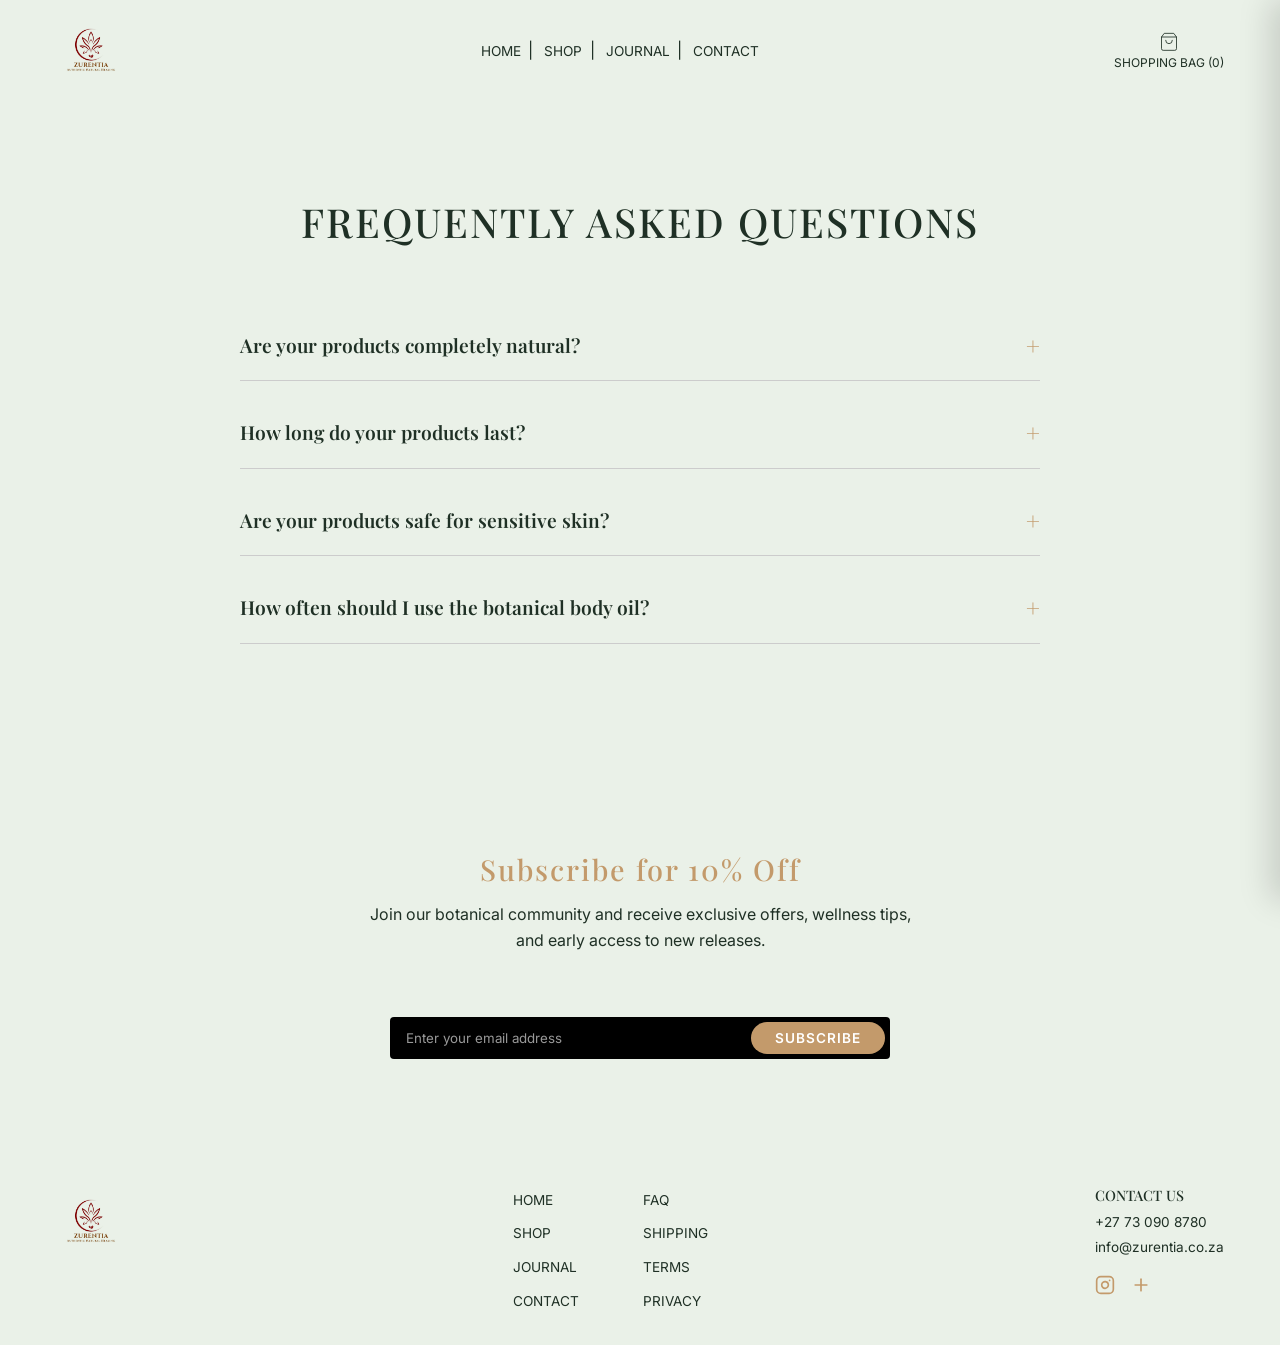
<file: faq.html>
<!DOCTYPE html>
<html lang="en">
<head>
    <meta charset="UTF-8">
    <meta name="viewport" content="width=device-width, initial-scale=1.0">
    <meta name="robots" content="index, follow, max-snippet:-1, max-image-preview:large, max-video-preview:-1">
    <!-- Basic SEO -->
    <meta name="description" content="Frequently Asked Questions about Zurentia's natural healing products.">
    <link rel="canonical" href="https://www.zurentia.co.za/faq.html">
    <title>FAQ | Zurentia | Authentic Natural Healing</title>
    
    <!-- Open Graph -->
    <meta property="og:type" content="website">
    <meta property="og:url" content="https://www.zurentia.co.za/faq.html">
    <meta property="og:title" content="FAQ | Zurentia | Authentic Natural Healing">
    <meta property="og:description" content="Frequently Asked Questions about Zurentia's natural healing products.">
    <meta property="og:image" content="https://www.zurentia.co.za/assets/hero_bg_new.webp">
    
    <!-- Twitter Cards -->
    <meta name="twitter:card" content="summary_large_image">
    <meta name="twitter:title" content="FAQ | Zurentia | Authentic Natural Healing">
    <meta name="twitter:description" content="Frequently Asked Questions about Zurentia's natural healing products.">
    
    <!-- Geographic Meta Tags (Local SEO) -->
    <meta name="geo.region" content="ZA">
    <meta name="geo.placename" content="South Africa">

    <!-- JSON-LD Structured Data (AEO/GEO) -->
    <script type="application/ld+json">
    {
      "@context": "https://schema.org",
      "@type": "FAQPage",
      "mainEntity": [
        {
          "@type": "Question",
          "name": "Are your products completely natural?",
          "acceptedAnswer": {
            "@type": "Answer",
            "text": "Yes. We pride ourselves on using 100% natural, sustainably sourced botanical ingredients. We never use synthetic fragrances, parabens, or artificial colors in our formulations."
          }
        },
        {
          "@type": "Question",
          "name": "How long do your products last?",
          "acceptedAnswer": {
            "@type": "Answer",
            "text": "Because we don't use chemical preservatives, our products have a natural shelf life of approximately 6 to 12 months. We recommend keeping them out of direct sunlight and in a cool, dry place to maintain their potency."
          }
        },
        {
          "@type": "Question",
          "name": "Are your products safe for sensitive skin?",
          "acceptedAnswer": {
            "@type": "Answer",
            "text": "Our ingredients are chosen for their gentle, healing properties, making them generally safe for all skin types. However, because botanicals are potent, we recommend doing a small patch test before full use if you have highly sensitive skin or known plant allergies."
          }
        },
        {
          "@type": "Question",
          "name": "How often should I use the botanical body oil?",
          "acceptedAnswer": {
            "@type": "Answer",
            "text": "For best results, we recommend applying our body oils daily, ideally right after a warm bath or shower when your skin is slightly damp, allowing it to deeply absorb the nourishing oils."
          }
        }
      ]
    }
    </script>
    <link href="https://fonts.googleapis.com/css2?family=Playfair+Display:ital,wght@0,400..900;1,400..900&family=Inter:wght@300;400;500;600&display=swap" rel="stylesheet">
    <link rel="icon" type="image/png" href="assets/logo.webp">
    <link rel="stylesheet" href="styles.css">
</head>
<body>
    <header class="site-header">
        <div class="container header-inner">
            <div class="logo">
                <a href="index.html"><img src="assets/logo.webp" alt="Zurentia Logo" id="logo-img"></a>
            </div>
            <nav class="main-nav" id="main-nav">
                <ul>
                    <li><a href="index.html">HOME</a> <span class="separator">|</span></li>
                    <li><a href="shop.html">SHOP</a> <span class="separator">|</span></li>
                    <li><a href="index.html#journal">JOURNAL</a> <span class="separator">|</span></li>
                    <li><a href="index.html#contact">CONTACT</a></li>
                </ul>
            </nav>
            <div class="header-actions">
                <button class="action-item" id="cart-trigger" aria-label="Shopping Bag">
                    <svg aria-hidden="true" xmlns="http://www.w3.org/2000/svg" width="20" height="20" viewBox="0 0 24 24" fill="none" stroke="currentColor" stroke-width="1.5" stroke-linecap="round" stroke-linejoin="round"><path d="M6 2L3 6v14a2 2 0 0 0 2 2h14a2 2 0 0 0 2-2V6l-3-4z"></path><line x1="3" y1="6" x2="21" y2="6"></line><path d="M16 10a4 4 0 0 1-8 0"></path></svg>
                    <span class="desktop-only">Shopping Bag (<span id="cart-count">0</span>)</span>
                    <span class="mobile-only" id="cart-count-mobile" aria-hidden="true" style="display: none;">0</span>
                </button>
                <button class="action-item mobile-menu-btn" id="mobile-menu-btn" aria-label="Menu" aria-expanded="false" aria-controls="main-nav">
                    <svg aria-hidden="true" xmlns="http://www.w3.org/2000/svg" width="20" height="20" viewBox="0 0 24 24" fill="none" stroke="currentColor" stroke-width="1.5" stroke-linecap="round" stroke-linejoin="round"><line x1="3" y1="12" x2="21" y2="12"></line><line x1="3" y1="6" x2="21" y2="6"></line><line x1="3" y1="18" x2="21" y2="18"></line></svg>
                    <span>Menu</span>
                </button>
            </div>
        </div>
    </header>

    <main class="container text-page animate-on-scroll visible">
        <h1>FREQUENTLY ASKED QUESTIONS</h1>
        
        <details class="faq-item">
            <summary>Are your products completely natural?</summary>
            <p>Yes. We pride ourselves on using 100% natural, sustainably sourced botanical ingredients. We never use synthetic fragrances, parabens, or artificial colors in our formulations.</p>
        </details>
        <details class="faq-item">
            <summary>How long do your products last?</summary>
            <p>Because we don't use chemical preservatives, our products have a natural shelf life of approximately 6 to 12 months. We recommend keeping them out of direct sunlight and in a cool, dry place to maintain their potency.</p>
        </details>
        <details class="faq-item">
            <summary>Are your products safe for sensitive skin?</summary>
            <p>Our ingredients are chosen for their gentle, healing properties, making them generally safe for all skin types. However, because botanicals are potent, we recommend doing a small patch test before full use if you have highly sensitive skin or known plant allergies.</p>
        </details>
        <details class="faq-item">
            <summary>How often should I use the botanical body oil?</summary>
            <p>For best results, we recommend applying our body oils daily, ideally right after a warm bath or shower when your skin is slightly damp, allowing it to deeply absorb the nourishing oils.</p>
        </details>
    </main>

    
    <!-- Newsletter Section -->
    <section class="newsletter-section">
        <div class="container text-center">
            <h2>Subscribe for 10% Off</h2>
            <p>Join our botanical community and receive exclusive offers, wellness tips, and early access to new releases.</p>
            <form class="newsletter-form" onsubmit="event.preventDefault(); alert('Thank you for subscribing to Zurentia!');">
                <input type="email" placeholder="Enter your email address" required>
                <button type="submit" class="btn btn-primary">SUBSCRIBE</button>
            </form>
        </div>
    </section>

    <footer class="site-footer">
        <div class="container footer-inner">
            <div class="footer-logo logo">
                <img src="assets/logo.webp" alt="Zurentia Logo" class="bw-logo">
            </div>
            <div class="footer-links">
                <ul>
                    <li><a href="index.html">HOME</a></li>
                    <li><a href="shop.html">SHOP</a></li>
                    <li><a href="index.html#journal">JOURNAL</a></li>
                    <li><a href="index.html#contact">CONTACT</a></li>
                </ul>
                <ul>
                    <li><a href="faq.html" class="active">FAQ</a></li>
                    <li><a href="shipping.html">SHIPPING</a></li>
                    <li><a href="terms.html">TERMS</a></li>
                    <li><a href="privacy.html">PRIVACY</a></li>
                </ul>
            </div>
            <div class="footer-contact">
                <h4>CONTACT US</h4>
                <p>+27 73 090 8780</p>
                <p><a href="mailto:info@zurentia.co.za">info@zurentia.co.za</a></p>
                <div class="social-links">
                    <a href="#" aria-label="Instagram"><svg aria-hidden="true" xmlns="http://www.w3.org/2000/svg" width="20" height="20" viewBox="0 0 24 24" fill="none" stroke="currentColor" stroke-width="2" stroke-linecap="round" stroke-linejoin="round"><rect x="2" y="2" width="20" height="20" rx="5" ry="5"></rect><path d="M16 11.37A4 4 0 1 1 12.63 8 4 4 0 0 1 16 11.37z"></path><line x1="17.5" y1="6.5" x2="17.51" y2="6.5"></line></svg></a>
                    <a href="#" aria-label="Facebook"><svg aria-hidden="true" xmlns="http://www.w3.org/2000/svg" width="20" height="20" viewBox="0 0 24 24" fill="none" stroke="currentColor" stroke-width="2" stroke-linecap="round" stroke-linejoin="round"><line x1="12" y1="5" x2="12" y2="19"></line><line x1="5" y1="12" x2="19" y2="12"></line></svg></a>
                </div>
            </div>
        </div>
    </footer>

    <!-- Cart Drawer -->
    <div id="cart-overlay" class="cart-overlay" aria-hidden="true"></div>
    <aside id="cart-drawer" class="cart-drawer" aria-hidden="true">
        <div class="cart-header"><h2 id="drawer-title">Your Bag</h2><button class="cart-close" id="cart-close">&times;</button></div>
        <div id="cart-view" class="drawer-view active"><div class="cart-items" id="cart-items-container"></div><div class="cart-footer"><div class="cart-total"><span>Total</span><span id="cart-total-price">R 0</span></div><button class="btn btn-primary checkout-btn" id="go-to-checkout-btn">PROCEED TO CHECKOUT</button></div></div>
        <div id="checkout-view" class="drawer-view">
            <div class="checkout-form-container">
                <form id="whatsapp-checkout-form">
                    <div class="form-group"><label>Full Name</label><input type="text" id="customer-name" required></div>
                    <div class="form-group"><label>Phone Number</label><input type="text" id="customer-phone" required></div>
                    <div class="form-group"><label>Delivery Method</label><div class="radio-group"><label><input type="radio" name="delivery-method" value="Collection" checked> Collection</label><label><input type="radio" name="delivery-method" value="Delivery"> Delivery</label></div></div>
                    <div class="form-group" id="address-group" style="display: none;"><label>Delivery Address</label><textarea id="customer-address" rows="3"></textarea></div>
                </form>
            </div>
            <div class="cart-footer"><button class="btn btn-outline back-to-cart-btn" id="back-to-cart-btn">BACK</button><button type="submit" form="whatsapp-checkout-form" class="btn btn-whatsapp checkout-btn">SEND VIA WHATSAPP</button></div>
        </div>
    </aside>

    <script src="main.js"></script>

</body>
</html>
</file>
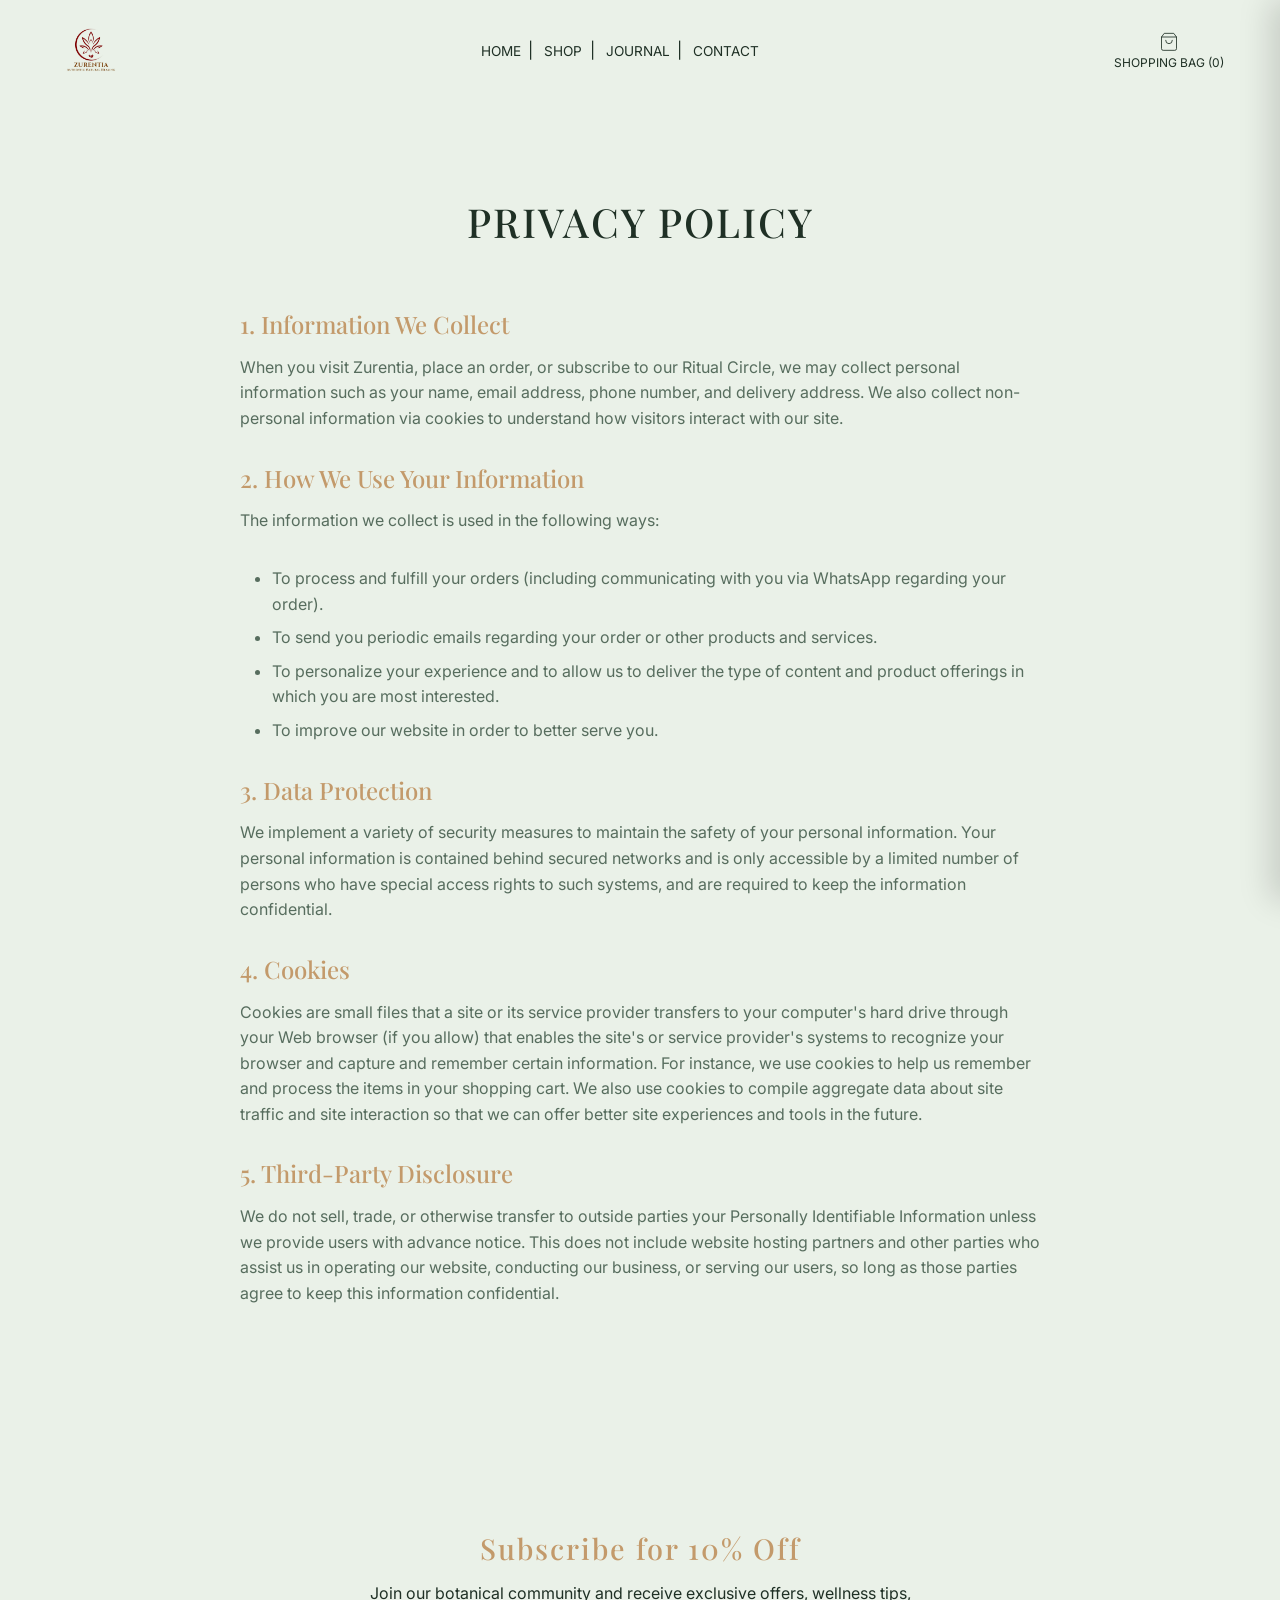
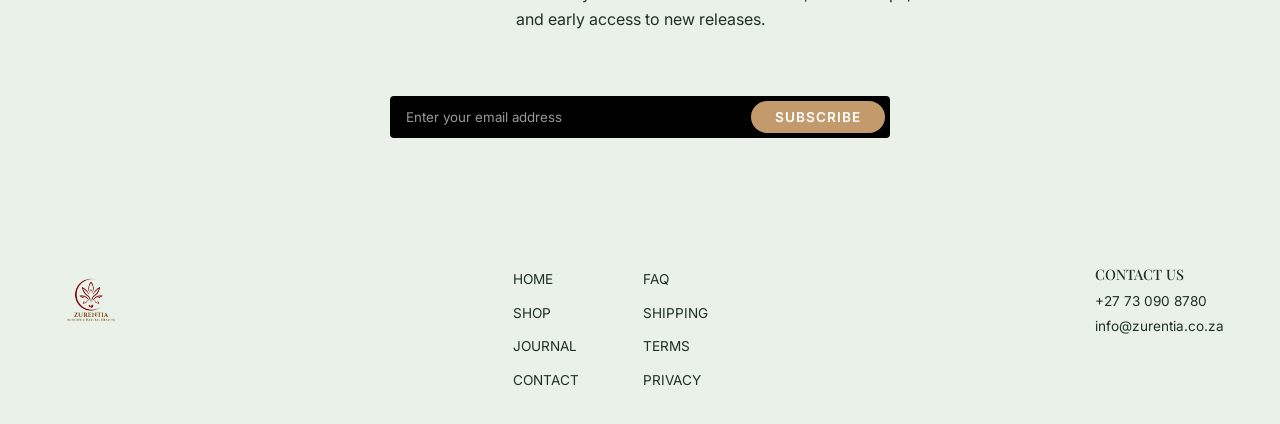
<file: privacy.html>
<!DOCTYPE html>
<html lang="en">
<head>
    <meta charset="UTF-8">
    <meta name="viewport" content="width=device-width, initial-scale=1.0">
    <meta name="robots" content="index, follow, max-snippet:-1, max-image-preview:large, max-video-preview:-1">
    <!-- Basic SEO -->
    <meta name="description" content="Privacy Policy for Zurentia's natural healing products website.">
    <link rel="canonical" href="https://www.zurentia.co.za/privacy.html">
    <title>Privacy Policy | Zurentia</title>
    
    <!-- Open Graph -->
    <meta property="og:type" content="website">
    <meta property="og:url" content="https://www.zurentia.co.za/privacy.html">
    <meta property="og:title" content="Privacy Policy | Zurentia">
    <meta property="og:description" content="Privacy Policy for Zurentia's natural healing products website.">
    <meta property="og:image" content="https://www.zurentia.co.za/assets/hero_bg_new.webp">
    
    <!-- Twitter Cards -->
    <meta name="twitter:card" content="summary_large_image">
    <meta name="twitter:title" content="Privacy Policy | Zurentia">
    <meta name="twitter:description" content="Privacy Policy for Zurentia's natural healing products website.">
    
    <!-- Geographic Meta Tags (Local SEO) -->
    <meta name="geo.region" content="ZA">
    <meta name="geo.placename" content="South Africa">
    <link href="https://fonts.googleapis.com/css2?family=Playfair+Display:ital,wght@0,400..900;1,400..900&family=Inter:wght@300;400;500;600&display=swap" rel="stylesheet">
    <link rel="icon" type="image/png" href="assets/logo.webp">
    <link rel="stylesheet" href="styles.css">
</head>
<body>
    <header class="site-header">
        <div class="container header-inner">
            <div class="logo">
                <a href="index.html"><img src="assets/logo.webp" alt="Zurentia Logo" id="logo-img"></a>
            </div>
            <nav class="main-nav" id="main-nav">
                <ul>
                    <li><a href="index.html">HOME</a> <span class="separator">|</span></li>
                    <li><a href="shop.html">SHOP</a> <span class="separator">|</span></li>
                    <li><a href="index.html#journal">JOURNAL</a> <span class="separator">|</span></li>
                    <li><a href="index.html#contact">CONTACT</a></li>
                </ul>
            </nav>
            <div class="header-actions">
                <button class="action-item" id="cart-trigger" aria-label="Shopping Bag">
                    <svg aria-hidden="true" xmlns="http://www.w3.org/2000/svg" width="20" height="20" viewBox="0 0 24 24" fill="none" stroke="currentColor" stroke-width="1.5" stroke-linecap="round" stroke-linejoin="round"><path d="M6 2L3 6v14a2 2 0 0 0 2 2h14a2 2 0 0 0 2-2V6l-3-4z"></path><line x1="3" y1="6" x2="21" y2="6"></line><path d="M16 10a4 4 0 0 1-8 0"></path></svg>
                    <span class="desktop-only">Shopping Bag (<span id="cart-count">0</span>)</span>
                    <span class="mobile-only" id="cart-count-mobile" aria-hidden="true" style="display: none;">0</span>
                </button>
                <button class="action-item mobile-menu-btn" id="mobile-menu-btn" aria-label="Menu" aria-expanded="false" aria-controls="main-nav">
                    <svg aria-hidden="true" xmlns="http://www.w3.org/2000/svg" width="20" height="20" viewBox="0 0 24 24" fill="none" stroke="currentColor" stroke-width="1.5" stroke-linecap="round" stroke-linejoin="round"><line x1="3" y1="12" x2="21" y2="12"></line><line x1="3" y1="6" x2="21" y2="6"></line><line x1="3" y1="18" x2="21" y2="18"></line></svg>
                    <span>Menu</span>
                </button>
            </div>
        </div>
    </header>

    <main class="container text-page animate-on-scroll visible">
        <h1>PRIVACY POLICY</h1>
        
        <h2>1. Information We Collect</h2>
        <p>When you visit Zurentia, place an order, or subscribe to our Ritual Circle, we may collect personal information such as your name, email address, phone number, and delivery address. We also collect non-personal information via cookies to understand how visitors interact with our site.</p>
        
        <h2>2. How We Use Your Information</h2>
        <p>The information we collect is used in the following ways:</p>
        <ul>
            <li>To process and fulfill your orders (including communicating with you via WhatsApp regarding your order).</li>
            <li>To send you periodic emails regarding your order or other products and services.</li>
            <li>To personalize your experience and to allow us to deliver the type of content and product offerings in which you are most interested.</li>
            <li>To improve our website in order to better serve you.</li>
        </ul>

        <h2>3. Data Protection</h2>
        <p>We implement a variety of security measures to maintain the safety of your personal information. Your personal information is contained behind secured networks and is only accessible by a limited number of persons who have special access rights to such systems, and are required to keep the information confidential.</p>

        <h2>4. Cookies</h2>
        <p>Cookies are small files that a site or its service provider transfers to your computer's hard drive through your Web browser (if you allow) that enables the site's or service provider's systems to recognize your browser and capture and remember certain information. For instance, we use cookies to help us remember and process the items in your shopping cart. We also use cookies to compile aggregate data about site traffic and site interaction so that we can offer better site experiences and tools in the future.</p>

        <h2>5. Third-Party Disclosure</h2>
        <p>We do not sell, trade, or otherwise transfer to outside parties your Personally Identifiable Information unless we provide users with advance notice. This does not include website hosting partners and other parties who assist us in operating our website, conducting our business, or serving our users, so long as those parties agree to keep this information confidential.</p>
    </main>

    
    <!-- Newsletter Section -->
    <section class="newsletter-section">
        <div class="container text-center">
            <h2>Subscribe for 10% Off</h2>
            <p>Join our botanical community and receive exclusive offers, wellness tips, and early access to new releases.</p>
            <form class="newsletter-form" onsubmit="event.preventDefault(); alert('Thank you for subscribing to Zurentia!');">
                <input type="email" placeholder="Enter your email address" required>
                <button type="submit" class="btn btn-primary">SUBSCRIBE</button>
            </form>
        </div>
    </section>

    <footer class="site-footer">
        <div class="container footer-inner">
            <div class="footer-logo logo">
                <img src="assets/logo.webp" alt="Zurentia Logo" class="bw-logo">
            </div>
            <div class="footer-links">
                <ul>
                    <li><a href="index.html">HOME</a></li>
                    <li><a href="shop.html">SHOP</a></li>
                    <li><a href="index.html#journal">JOURNAL</a></li>
                    <li><a href="index.html#contact">CONTACT</a></li>
                </ul>
                <ul>
                    <li><a href="faq.html">FAQ</a></li>
                    <li><a href="shipping.html">SHIPPING</a></li>
                    <li><a href="terms.html">TERMS</a></li>
                    <li><a href="privacy.html" class="active">PRIVACY</a></li>
                </ul>
            </div>
            <div class="footer-contact">
                <h4>CONTACT US</h4>
                <p>+27 73 090 8780</p>
                <p><a href="mailto:info@zurentia.co.za">info@zurentia.co.za</a></p>
            </div>
        </div>
    </footer>

    <!-- Cart Drawer -->
    <div id="cart-overlay" class="cart-overlay" aria-hidden="true"></div>
    <aside id="cart-drawer" class="cart-drawer" aria-hidden="true">
        <div class="cart-header"><h2 id="drawer-title">Your Bag</h2><button class="cart-close" id="cart-close">&times;</button></div>
        <div id="cart-view" class="drawer-view active"><div class="cart-items" id="cart-items-container"></div><div class="cart-footer"><div class="cart-total"><span>Total</span><span id="cart-total-price">R 0</span></div><button class="btn btn-primary checkout-btn" id="go-to-checkout-btn">PROCEED TO CHECKOUT</button></div></div>
        <div id="checkout-view" class="drawer-view">
            <div class="checkout-form-container">
                <form id="whatsapp-checkout-form">
                    <div class="form-group"><label>Full Name</label><input type="text" id="customer-name" required></div>
                    <div class="form-group"><label>Phone Number</label><input type="text" id="customer-phone" required></div>
                    <div class="form-group"><label>Delivery Method</label><div class="radio-group"><label><input type="radio" name="delivery-method" value="Collection" checked> Collection</label><label><input type="radio" name="delivery-method" value="Delivery"> Delivery</label></div></div>
                    <div class="form-group" id="address-group" style="display: none;"><label>Delivery Address</label><textarea id="customer-address" rows="3"></textarea></div>
                </form>
            </div>
            <div class="cart-footer"><button class="btn btn-outline back-to-cart-btn" id="back-to-cart-btn">BACK</button><button type="submit" form="whatsapp-checkout-form" class="btn btn-whatsapp checkout-btn">SEND VIA WHATSAPP</button></div>
        </div>
    </aside>

    <script src="main.js"></script>

</body>
</html>
</file>
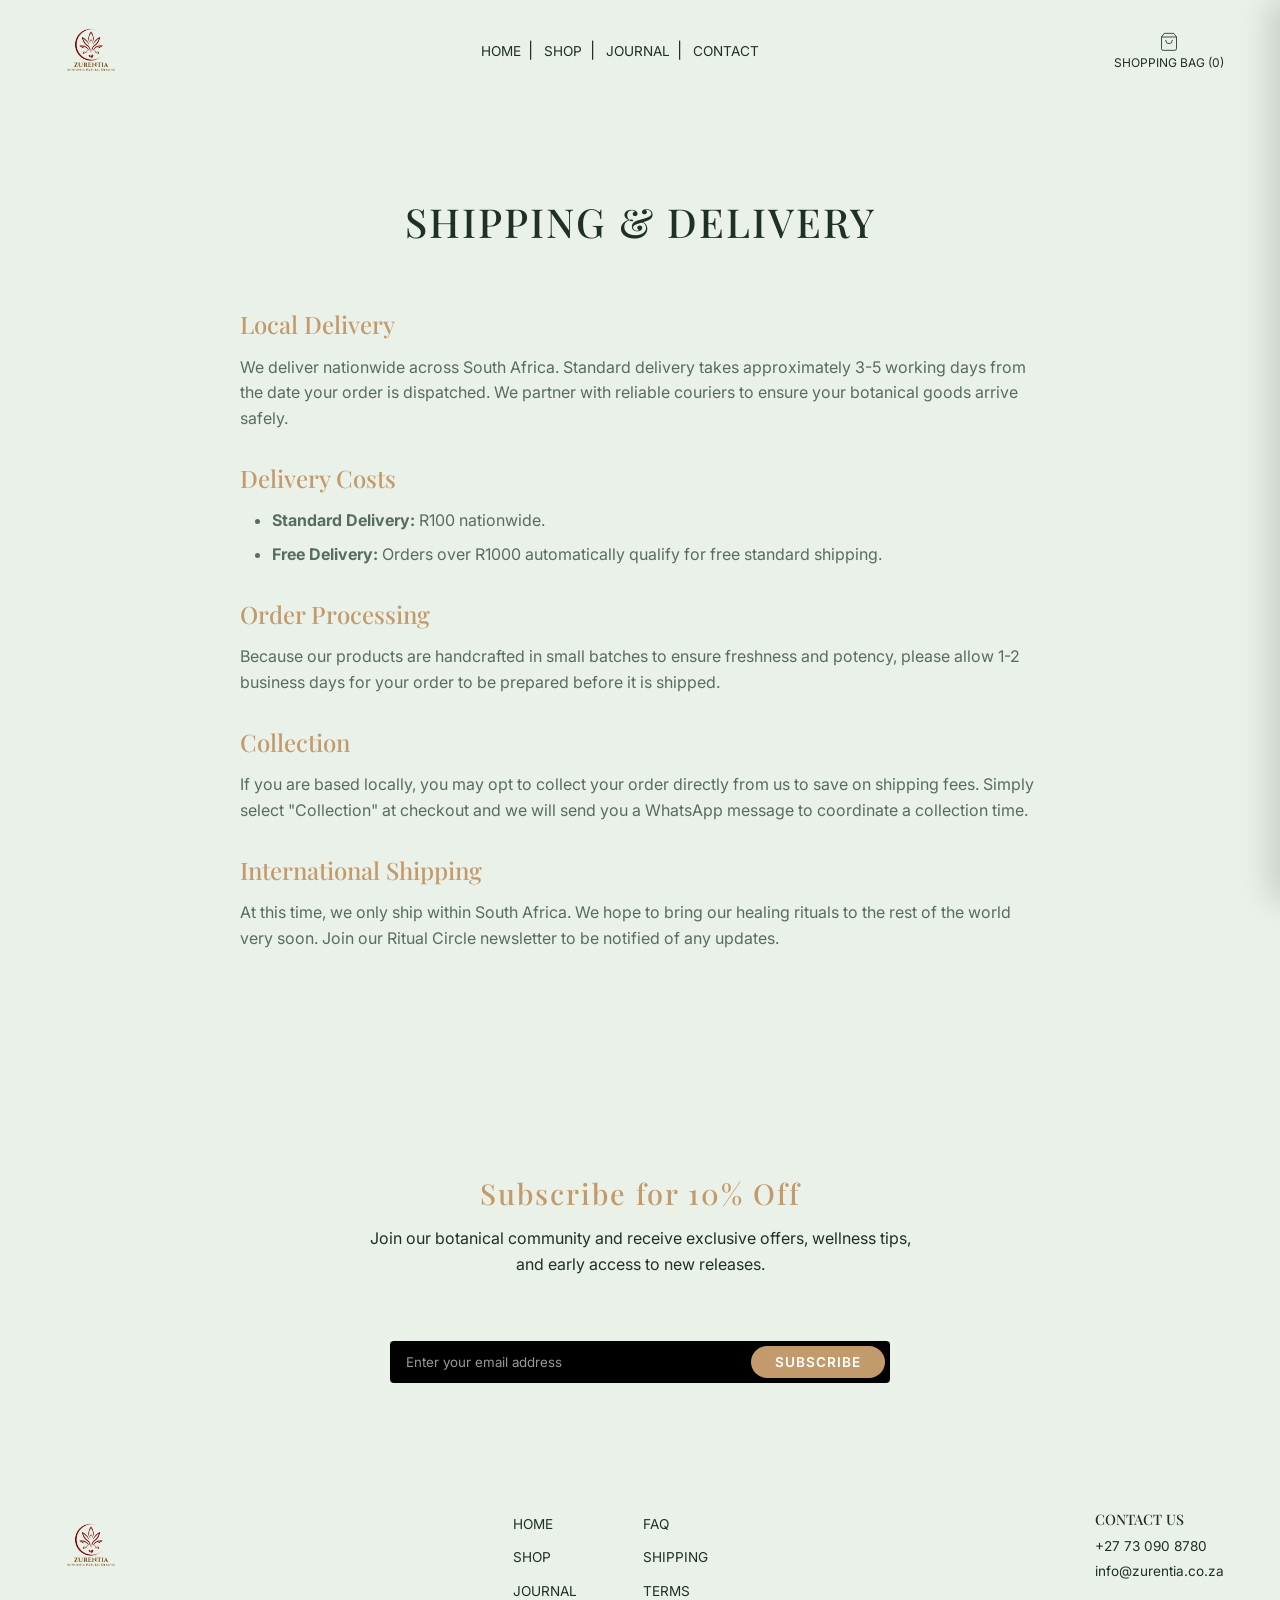
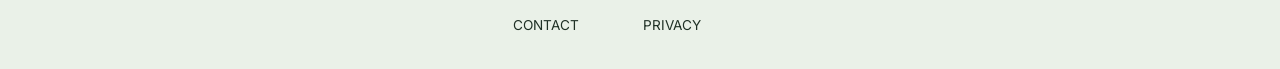
<file: shipping.html>
<!DOCTYPE html>
<html lang="en">
<head>
    <meta charset="UTF-8">
    <meta name="viewport" content="width=device-width, initial-scale=1.0">
    <meta name="robots" content="index, follow, max-snippet:-1, max-image-preview:large, max-video-preview:-1">
    <!-- Basic SEO -->
    <meta name="description" content="Shipping and Delivery information for Zurentia's natural healing products.">
    <link rel="canonical" href="https://www.zurentia.co.za/shipping.html">
    <title>Shipping & Delivery | Zurentia</title>
    
    <!-- Open Graph -->
    <meta property="og:type" content="website">
    <meta property="og:url" content="https://www.zurentia.co.za/shipping.html">
    <meta property="og:title" content="Shipping & Delivery | Zurentia">
    <meta property="og:description" content="Shipping and Delivery information for Zurentia's natural healing products.">
    <meta property="og:image" content="https://www.zurentia.co.za/assets/hero_bg_new.webp">
    
    <!-- Twitter Cards -->
    <meta name="twitter:card" content="summary_large_image">
    <meta name="twitter:title" content="Shipping & Delivery | Zurentia">
    <meta name="twitter:description" content="Shipping and Delivery information for Zurentia's natural healing products.">
    
    <!-- Geographic Meta Tags (Local SEO) -->
    <meta name="geo.region" content="ZA">
    <meta name="geo.placename" content="South Africa">
    <link href="https://fonts.googleapis.com/css2?family=Playfair+Display:ital,wght@0,400..900;1,400..900&family=Inter:wght@300;400;500;600&display=swap" rel="stylesheet">
    <link rel="icon" type="image/png" href="assets/logo.webp">
    <link rel="stylesheet" href="styles.css">
</head>
<body>
    <header class="site-header">
        <div class="container header-inner">
            <div class="logo">
                <a href="index.html"><img src="assets/logo.webp" alt="Zurentia Logo" id="logo-img"></a>
            </div>
            <nav class="main-nav" id="main-nav">
                <ul>
                    <li><a href="index.html">HOME</a> <span class="separator">|</span></li>
                    <li><a href="shop.html">SHOP</a> <span class="separator">|</span></li>
                    <li><a href="index.html#journal">JOURNAL</a> <span class="separator">|</span></li>
                    <li><a href="index.html#contact">CONTACT</a></li>
                </ul>
            </nav>
            <div class="header-actions">
                <button class="action-item" id="cart-trigger" aria-label="Shopping Bag">
                    <svg aria-hidden="true" xmlns="http://www.w3.org/2000/svg" width="20" height="20" viewBox="0 0 24 24" fill="none" stroke="currentColor" stroke-width="1.5" stroke-linecap="round" stroke-linejoin="round"><path d="M6 2L3 6v14a2 2 0 0 0 2 2h14a2 2 0 0 0 2-2V6l-3-4z"></path><line x1="3" y1="6" x2="21" y2="6"></line><path d="M16 10a4 4 0 0 1-8 0"></path></svg>
                    <span class="desktop-only">Shopping Bag (<span id="cart-count">0</span>)</span>
                    <span class="mobile-only" id="cart-count-mobile" aria-hidden="true" style="display: none;">0</span>
                </button>
                <button class="action-item mobile-menu-btn" id="mobile-menu-btn" aria-label="Menu" aria-expanded="false" aria-controls="main-nav">
                    <svg aria-hidden="true" xmlns="http://www.w3.org/2000/svg" width="20" height="20" viewBox="0 0 24 24" fill="none" stroke="currentColor" stroke-width="1.5" stroke-linecap="round" stroke-linejoin="round"><line x1="3" y1="12" x2="21" y2="12"></line><line x1="3" y1="6" x2="21" y2="6"></line><line x1="3" y1="18" x2="21" y2="18"></line></svg>
                    <span>Menu</span>
                </button>
            </div>
        </div>
    </header>

    <main class="container text-page animate-on-scroll visible">
        <h1>SHIPPING & DELIVERY</h1>
        
        <h2>Local Delivery</h2>
        <p>We deliver nationwide across South Africa. Standard delivery takes approximately 3-5 working days from the date your order is dispatched. We partner with reliable couriers to ensure your botanical goods arrive safely.</p>
        
        <h2>Delivery Costs</h2>
        <ul>
            <li><strong>Standard Delivery:</strong> R100 nationwide.</li>
            <li><strong>Free Delivery:</strong> Orders over R1000 automatically qualify for free standard shipping.</li>
        </ul>

        <h2>Order Processing</h2>
        <p>Because our products are handcrafted in small batches to ensure freshness and potency, please allow 1-2 business days for your order to be prepared before it is shipped.</p>

        <h2>Collection</h2>
        <p>If you are based locally, you may opt to collect your order directly from us to save on shipping fees. Simply select "Collection" at checkout and we will send you a WhatsApp message to coordinate a collection time.</p>

        <h2>International Shipping</h2>
        <p>At this time, we only ship within South Africa. We hope to bring our healing rituals to the rest of the world very soon. Join our Ritual Circle newsletter to be notified of any updates.</p>
    </main>

    
    <!-- Newsletter Section -->
    <section class="newsletter-section">
        <div class="container text-center">
            <h2>Subscribe for 10% Off</h2>
            <p>Join our botanical community and receive exclusive offers, wellness tips, and early access to new releases.</p>
            <form class="newsletter-form" onsubmit="event.preventDefault(); alert('Thank you for subscribing to Zurentia!');">
                <input type="email" placeholder="Enter your email address" required>
                <button type="submit" class="btn btn-primary">SUBSCRIBE</button>
            </form>
        </div>
    </section>

    <footer class="site-footer">
        <div class="container footer-inner">
            <div class="footer-logo logo">
                <img src="assets/logo.webp" alt="Zurentia Logo" class="bw-logo">
            </div>
            <div class="footer-links">
                <ul>
                    <li><a href="index.html">HOME</a></li>
                    <li><a href="shop.html">SHOP</a></li>
                    <li><a href="index.html#journal">JOURNAL</a></li>
                    <li><a href="index.html#contact">CONTACT</a></li>
                </ul>
                <ul>
                    <li><a href="faq.html">FAQ</a></li>
                    <li><a href="shipping.html" class="active">SHIPPING</a></li>
                    <li><a href="terms.html">TERMS</a></li>
                    <li><a href="privacy.html">PRIVACY</a></li>
                </ul>
            </div>
            <div class="footer-contact">
                <h4>CONTACT US</h4>
                <p>+27 73 090 8780</p>
                <p><a href="mailto:info@zurentia.co.za">info@zurentia.co.za</a></p>
            </div>
        </div>
    </footer>

    <!-- Cart Drawer -->
    <div id="cart-overlay" class="cart-overlay" aria-hidden="true"></div>
    <aside id="cart-drawer" class="cart-drawer" aria-hidden="true">
        <div class="cart-header"><h2 id="drawer-title">Your Bag</h2><button class="cart-close" id="cart-close">&times;</button></div>
        <div id="cart-view" class="drawer-view active"><div class="cart-items" id="cart-items-container"></div><div class="cart-footer"><div class="cart-total"><span>Total</span><span id="cart-total-price">R 0</span></div><button class="btn btn-primary checkout-btn" id="go-to-checkout-btn">PROCEED TO CHECKOUT</button></div></div>
        <div id="checkout-view" class="drawer-view">
            <div class="checkout-form-container">
                <form id="whatsapp-checkout-form">
                    <div class="form-group"><label>Full Name</label><input type="text" id="customer-name" required></div>
                    <div class="form-group"><label>Phone Number</label><input type="text" id="customer-phone" required></div>
                    <div class="form-group"><label>Delivery Method</label><div class="radio-group"><label><input type="radio" name="delivery-method" value="Collection" checked> Collection</label><label><input type="radio" name="delivery-method" value="Delivery"> Delivery</label></div></div>
                    <div class="form-group" id="address-group" style="display: none;"><label>Delivery Address</label><textarea id="customer-address" rows="3"></textarea></div>
                </form>
            </div>
            <div class="cart-footer"><button class="btn btn-outline back-to-cart-btn" id="back-to-cart-btn">BACK</button><button type="submit" form="whatsapp-checkout-form" class="btn btn-whatsapp checkout-btn">SEND VIA WHATSAPP</button></div>
        </div>
    </aside>

    <script src="main.js"></script>

</body>
</html>
</file>
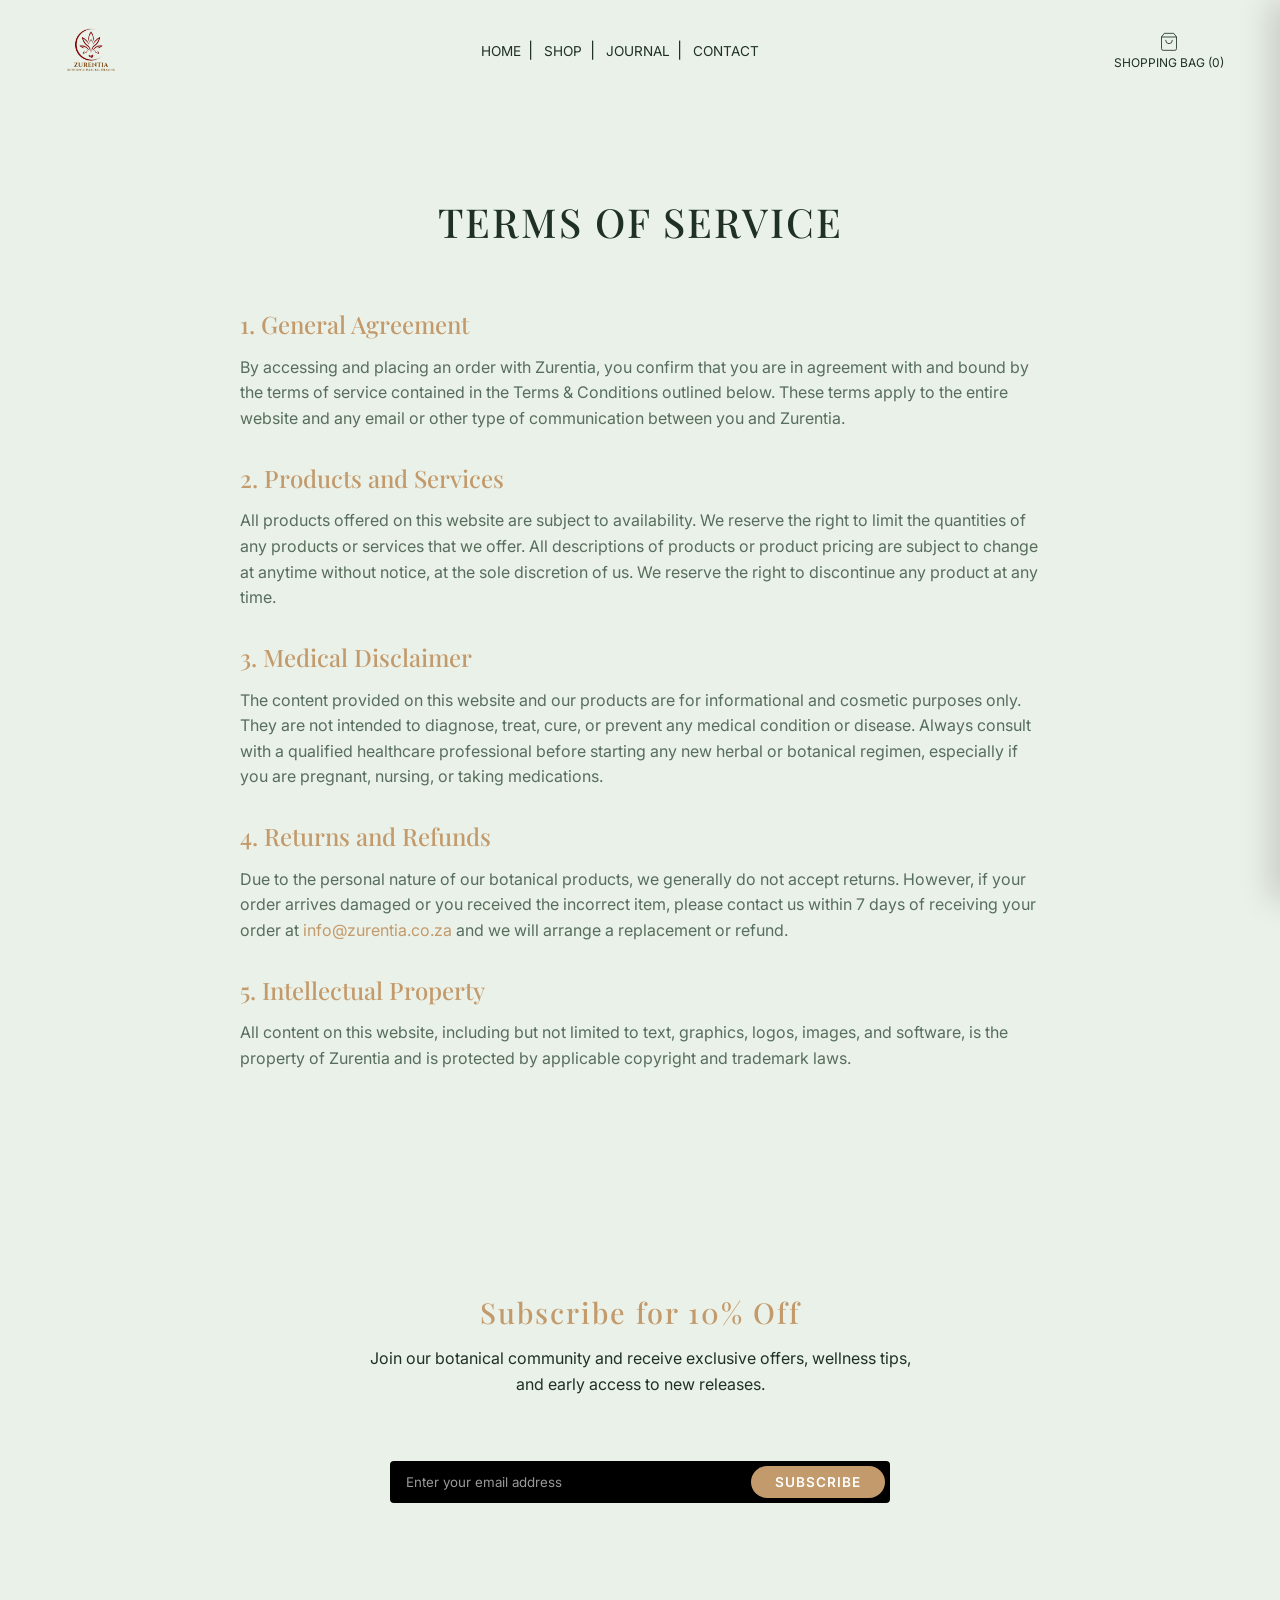
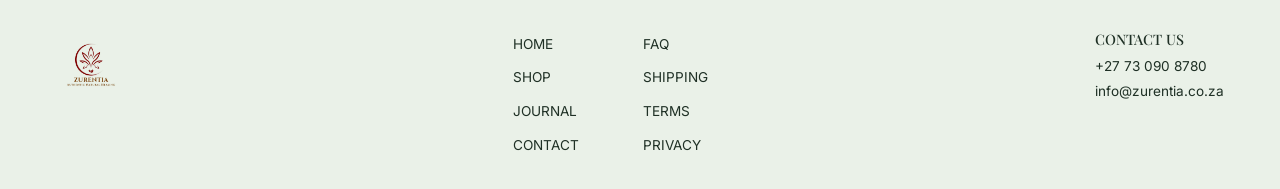
<file: terms.html>
<!DOCTYPE html>
<html lang="en">
<head>
    <meta charset="UTF-8">
    <meta name="viewport" content="width=device-width, initial-scale=1.0">
    <meta name="robots" content="index, follow, max-snippet:-1, max-image-preview:large, max-video-preview:-1">
    <!-- Basic SEO -->
    <meta name="description" content="Terms of Service for Zurentia's natural healing products website.">
    <link rel="canonical" href="https://www.zurentia.co.za/terms.html">
    <title>Terms of Service | Zurentia</title>
    
    <!-- Open Graph -->
    <meta property="og:type" content="website">
    <meta property="og:url" content="https://www.zurentia.co.za/terms.html">
    <meta property="og:title" content="Terms of Service | Zurentia">
    <meta property="og:description" content="Terms of Service for Zurentia's natural healing products website.">
    <meta property="og:image" content="https://www.zurentia.co.za/assets/hero_bg_new.webp">
    
    <!-- Twitter Cards -->
    <meta name="twitter:card" content="summary_large_image">
    <meta name="twitter:title" content="Terms of Service | Zurentia">
    <meta name="twitter:description" content="Terms of Service for Zurentia's natural healing products website.">
    
    <!-- Geographic Meta Tags (Local SEO) -->
    <meta name="geo.region" content="ZA">
    <meta name="geo.placename" content="South Africa">
    <link href="https://fonts.googleapis.com/css2?family=Playfair+Display:ital,wght@0,400..900;1,400..900&family=Inter:wght@300;400;500;600&display=swap" rel="stylesheet">
    <link rel="icon" type="image/png" href="assets/logo.webp">
    <link rel="stylesheet" href="styles.css">
</head>
<body>
    <header class="site-header">
        <div class="container header-inner">
            <div class="logo">
                <a href="index.html"><img src="assets/logo.webp" alt="Zurentia Logo" id="logo-img"></a>
            </div>
            <nav class="main-nav" id="main-nav">
                <ul>
                    <li><a href="index.html">HOME</a> <span class="separator">|</span></li>
                    <li><a href="shop.html">SHOP</a> <span class="separator">|</span></li>
                    <li><a href="index.html#journal">JOURNAL</a> <span class="separator">|</span></li>
                    <li><a href="index.html#contact">CONTACT</a></li>
                </ul>
            </nav>
            <div class="header-actions">
                <button class="action-item" id="cart-trigger" aria-label="Shopping Bag">
                    <svg aria-hidden="true" xmlns="http://www.w3.org/2000/svg" width="20" height="20" viewBox="0 0 24 24" fill="none" stroke="currentColor" stroke-width="1.5" stroke-linecap="round" stroke-linejoin="round"><path d="M6 2L3 6v14a2 2 0 0 0 2 2h14a2 2 0 0 0 2-2V6l-3-4z"></path><line x1="3" y1="6" x2="21" y2="6"></line><path d="M16 10a4 4 0 0 1-8 0"></path></svg>
                    <span class="desktop-only">Shopping Bag (<span id="cart-count">0</span>)</span>
                    <span class="mobile-only" id="cart-count-mobile" aria-hidden="true" style="display: none;">0</span>
                </button>
                <button class="action-item mobile-menu-btn" id="mobile-menu-btn" aria-label="Menu" aria-expanded="false" aria-controls="main-nav">
                    <svg aria-hidden="true" xmlns="http://www.w3.org/2000/svg" width="20" height="20" viewBox="0 0 24 24" fill="none" stroke="currentColor" stroke-width="1.5" stroke-linecap="round" stroke-linejoin="round"><line x1="3" y1="12" x2="21" y2="12"></line><line x1="3" y1="6" x2="21" y2="6"></line><line x1="3" y1="18" x2="21" y2="18"></line></svg>
                    <span>Menu</span>
                </button>
            </div>
        </div>
    </header>

    <main class="container text-page animate-on-scroll visible">
        <h1>TERMS OF SERVICE</h1>
        
        <h2>1. General Agreement</h2>
        <p>By accessing and placing an order with Zurentia, you confirm that you are in agreement with and bound by the terms of service contained in the Terms & Conditions outlined below. These terms apply to the entire website and any email or other type of communication between you and Zurentia.</p>
        
        <h2>2. Products and Services</h2>
        <p>All products offered on this website are subject to availability. We reserve the right to limit the quantities of any products or services that we offer. All descriptions of products or product pricing are subject to change at anytime without notice, at the sole discretion of us. We reserve the right to discontinue any product at any time.</p>

        <h2>3. Medical Disclaimer</h2>
        <p>The content provided on this website and our products are for informational and cosmetic purposes only. They are not intended to diagnose, treat, cure, or prevent any medical condition or disease. Always consult with a qualified healthcare professional before starting any new herbal or botanical regimen, especially if you are pregnant, nursing, or taking medications.</p>

        <h2>4. Returns and Refunds</h2>
        <p>Due to the personal nature of our botanical products, we generally do not accept returns. However, if your order arrives damaged or you received the incorrect item, please contact us within 7 days of receiving your order at <a href="mailto:info@zurentia.co.za" style="color: var(--clr-accent-gold);">info@zurentia.co.za</a> and we will arrange a replacement or refund.</p>

        <h2>5. Intellectual Property</h2>
        <p>All content on this website, including but not limited to text, graphics, logos, images, and software, is the property of Zurentia and is protected by applicable copyright and trademark laws.</p>
    </main>

    
    <!-- Newsletter Section -->
    <section class="newsletter-section">
        <div class="container text-center">
            <h2>Subscribe for 10% Off</h2>
            <p>Join our botanical community and receive exclusive offers, wellness tips, and early access to new releases.</p>
            <form class="newsletter-form" onsubmit="event.preventDefault(); alert('Thank you for subscribing to Zurentia!');">
                <input type="email" placeholder="Enter your email address" required>
                <button type="submit" class="btn btn-primary">SUBSCRIBE</button>
            </form>
        </div>
    </section>

    <footer class="site-footer">
        <div class="container footer-inner">
            <div class="footer-logo logo">
                <img src="assets/logo.webp" alt="Zurentia Logo" class="bw-logo">
            </div>
            <div class="footer-links">
                <ul>
                    <li><a href="index.html">HOME</a></li>
                    <li><a href="shop.html">SHOP</a></li>
                    <li><a href="index.html#journal">JOURNAL</a></li>
                    <li><a href="index.html#contact">CONTACT</a></li>
                </ul>
                <ul>
                    <li><a href="faq.html">FAQ</a></li>
                    <li><a href="shipping.html">SHIPPING</a></li>
                    <li><a href="terms.html" class="active">TERMS</a></li>
                    <li><a href="privacy.html">PRIVACY</a></li>
                </ul>
            </div>
            <div class="footer-contact">
                <h4>CONTACT US</h4>
                <p>+27 73 090 8780</p>
                <p><a href="mailto:info@zurentia.co.za">info@zurentia.co.za</a></p>
            </div>
        </div>
    </footer>

    <!-- Cart Drawer -->
    <div id="cart-overlay" class="cart-overlay" aria-hidden="true"></div>
    <aside id="cart-drawer" class="cart-drawer" aria-hidden="true">
        <div class="cart-header"><h2 id="drawer-title">Your Bag</h2><button class="cart-close" id="cart-close">&times;</button></div>
        <div id="cart-view" class="drawer-view active"><div class="cart-items" id="cart-items-container"></div><div class="cart-footer"><div class="cart-total"><span>Total</span><span id="cart-total-price">R 0</span></div><button class="btn btn-primary checkout-btn" id="go-to-checkout-btn">PROCEED TO CHECKOUT</button></div></div>
        <div id="checkout-view" class="drawer-view">
            <div class="checkout-form-container">
                <form id="whatsapp-checkout-form">
                    <div class="form-group"><label>Full Name</label><input type="text" id="customer-name" required></div>
                    <div class="form-group"><label>Phone Number</label><input type="text" id="customer-phone" required></div>
                    <div class="form-group"><label>Delivery Method</label><div class="radio-group"><label><input type="radio" name="delivery-method" value="Collection" checked> Collection</label><label><input type="radio" name="delivery-method" value="Delivery"> Delivery</label></div></div>
                    <div class="form-group" id="address-group" style="display: none;"><label>Delivery Address</label><textarea id="customer-address" rows="3"></textarea></div>
                </form>
            </div>
            <div class="cart-footer"><button class="btn btn-outline back-to-cart-btn" id="back-to-cart-btn">BACK</button><button type="submit" form="whatsapp-checkout-form" class="btn btn-whatsapp checkout-btn">SEND VIA WHATSAPP</button></div>
        </div>
    </aside>

    <script src="main.js"></script>

</body>
</html>
</file>
<file: styles.css>
/* ==========================================================================
   CSS Variables & Tokens
   ========================================================================== */
:root {
    /* Colors */
    --clr-bg-primary: #eaf1e8; /* Pale green background */
    --clr-bg-secondary: #9ecaa9; /* Sage green background */
    --clr-bg-dark: #234331; /* Dark forest green */
    
    --clr-text-primary: #1f3025; /* Dark forest green/black */
    --clr-text-light: #eaf1e8; /* Light text on dark bg */
    --clr-text-muted: #576d5e; /* Muted text */
    
    --clr-accent-gold: #c39a6b; /* Tan/Gold color */
    --clr-accent-gold-hover: #b0885a;
    
    /* Typography */
    --font-heading: 'Playfair Display', serif;
    --font-body: 'Inter', sans-serif;
    
    /* Spacing */
    --space-xs: 0.5rem;
    --space-sm: 1rem;
    --space-md: 2rem;
    --space-lg: 4rem;
    --space-xl: 6rem;
    
    /* Shadows */
    --shadow-sm: 0 2px 4px rgba(0,0,0,0.05);
    --shadow-md: 0 4px 8px rgba(0,0,0,0.1);
    
    /* Transitions */
    --transition-fast: 0.2s ease;
    --transition-base: 0.3s ease;
}

/* ==========================================================================
   Resets & Base Styles
   ========================================================================== */
*, *::before, *::after {
    box-sizing: border-box;
    margin: 0;
    padding: 0;
}

html {
    overflow-x: hidden;
    scroll-behavior: smooth;
}

body {
    font-family: var(--font-body);
    color: var(--clr-text-primary);
    background-color: var(--clr-bg-primary);
    line-height: 1.6;
    overflow-x: hidden;
}

h1, h2, h3, h4, h5, h6 {
    font-family: var(--font-heading);
    font-weight: 500;
    line-height: 1.2;
}

a {
    text-decoration: none;
    color: inherit;
    transition: color var(--transition-fast);
}

ul {
    list-style: none;
}

img {
    max-width: 100%;
    display: block;
}

.container {
    width: 100%;
    max-width: 1200px;
    margin: 0 auto;
    padding: 0 var(--space-sm);
}

.sr-only {
    position: absolute;
    width: 1px;
    height: 1px;
    padding: 0;
    margin: -1px;
    overflow: hidden;
    clip: rect(0, 0, 0, 0);
    white-space: nowrap;
    border-width: 0;
}

/* ==========================================================================
   Typography Utilities
   ========================================================================== */
.section-title {
    text-align: center;
    font-size: 2rem;
    margin-bottom: var(--space-lg);
    text-transform: uppercase;
    letter-spacing: 2px;
}

/* ==========================================================================
   Buttons
   ========================================================================== */
.btn {
    display: inline-block;
    padding: 0.8rem 1.5rem;
    border-radius: 50px;
    font-family: var(--font-body);
    font-size: 0.85rem;
    font-weight: 600;
    text-transform: uppercase;
    letter-spacing: 1px;
    cursor: pointer;
    transition: all var(--transition-base);
    border: none;
}

.btn-primary {
    background-color: var(--clr-accent-gold);
    color: white;
}

.btn-primary:hover {
    background-color: var(--clr-accent-gold-hover);
    transform: translateY(-4px) scale(1.02);
    box-shadow: 0 8px 15px rgba(195, 154, 107, 0.3);
}

.btn-secondary {
    background-color: var(--clr-accent-gold);
    color: white;
    padding: 0.5rem 1rem;
    font-size: 0.75rem;
}

.btn-secondary:hover {
    background-color: var(--clr-accent-gold-hover);
    transform: translateY(-3px) scale(1.02);
    box-shadow: 0 6px 12px rgba(195, 154, 107, 0.2);
}

.btn-outline {
    background-color: transparent;
    color: var(--clr-text-primary);
    border: 1px solid var(--clr-border, #ccc);
    margin-bottom: 0.5rem;
    width: 100%;
}

.btn-outline:hover {
    background-color: var(--clr-bg-secondary);
}

.btn-whatsapp {
    background-color: var(--clr-bg-dark);
    color: white;
    width: 100%;
}

.btn-whatsapp:hover {
    background-color: var(--clr-accent-gold);
    transform: translateY(-2px);
    box-shadow: var(--shadow-sm);
}

/* ==========================================================================
   Header
   ========================================================================== */
.site-header {
    background-color: var(--clr-bg-primary);
    padding: var(--space-sm) 0;
    position: sticky;
    top: 0;
    z-index: 100;
    border-bottom: 1px solid var(--clr-border);
}

.header-inner {
    display: flex;
    justify-content: space-between;
    align-items: center;
}

.logo {
    display: flex;
    align-items: center;
    gap: 0.5rem;
}

.logo img {
    height: 70px;
    width: auto;
    object-fit: contain;
    mix-blend-mode: multiply;
}

.logo-text {
    display: flex;
    flex-direction: column;
}

.brand-name {
    font-family: var(--font-heading);
    font-size: 1.2rem;
    font-weight: 600;
    letter-spacing: 1px;
}

.brand-tagline {
    font-size: 0.5rem;
    text-transform: uppercase;
    letter-spacing: 0.5px;
}

.main-nav ul {
    display: flex;
    align-items: center;
    gap: 0.5rem;
}

.main-nav a {
    font-size: 0.85rem;
    text-transform: uppercase;
    color: var(--clr-text-primary);
}

.main-nav .separator {
    color: var(--clr-text-primary);
    margin: 0 0.2rem;
}

.main-nav a.active, .main-nav a:hover {
    font-weight: 600;
}

.header-actions {
    display: flex;
    gap: 1.5rem;
}

.action-item {
    display: flex;
    flex-direction: column;
    align-items: center;
    background: none;
    border: none;
    cursor: pointer;
    color: var(--clr-text-primary);
    font-family: var(--font-body);
    font-size: 0.75rem;
    text-transform: uppercase;
}

.action-item svg {
    margin-bottom: 0.2rem;
    stroke-width: 1;
}

/* Mobile Menu Utilities */
.mobile-menu-btn {
    display: none;
}
.mobile-only {
    display: none !important;
}
.desktop-only {
    display: inline;
}

/* ==========================================================================
   Hero Section
   ========================================================================== */
.hero {
    position: relative;
    height: 80vh;
    min-height: 500px;
    display: flex;
    align-items: center;
    background-color: #d8e5dd; /* Fallback */
}

.hero-bg {
    position: absolute;
    top: 0;
    left: 0;
    width: 100%;
    height: 100%;
    z-index: 0;
    overflow: hidden;
}

.hero-bg img {
    width: 100%;
    height: 100%;
    object-fit: cover;
    opacity: 0.8;
}

.hero-content {
    position: relative;
    z-index: 1;
    width: 100%;
    display: flex;
    flex-direction: column;
    align-items: flex-end;
    padding-right: 5%;
}

.search-bar {
    position: absolute;
    top: 20px;
    right: 20px;
    background: white;
    border-radius: 50px;
    padding: 0.5rem 1rem;
    display: flex;
    align-items: center;
    gap: 0.5rem;
    box-shadow: var(--shadow-sm);
    width: 250px;
}

.search-bar input {
    border: none;
    outline: none;
    width: 100%;
    font-family: var(--font-body);
}

.search-bar svg {
    color: var(--clr-accent-gold);
}

.hero-text-box {
    background: rgba(255, 255, 255, 0.4);
    backdrop-filter: blur(8px);
    -webkit-backdrop-filter: blur(8px);
    border: 1px solid rgba(255, 255, 255, 0.5);
    padding: var(--space-md);
    border-radius: 10px;
    max-width: 500px;
    text-align: right;
}

.hero h1 {
    font-size: 2.5rem;
    margin-bottom: var(--space-sm);
}

.hero p {
    font-size: 1rem;
    margin-bottom: var(--space-md);
}

/* ==========================================================================
   Products Section
   ========================================================================== */
.products-section {
    padding: var(--space-xl) 0;
    background: linear-gradient(135deg, #a8d5b4 0%, var(--clr-bg-secondary) 100%);
    display: grid;
    grid-template-columns: 1fr 1fr;
    gap: var(--space-lg);
    position: relative;
}

/* Extend the background color of the products section to full width */
.products-section::before {
    content: '';
    position: absolute;
    top: 0;
    left: 50%;
    transform: translateX(-50%);
    width: 100vw;
    height: 100%;
    background: linear-gradient(135deg, #a8d5b4 0%, var(--clr-bg-secondary) 100%);
    z-index: -1;
}

.products-grid {
    display: grid;
    grid-template-columns: repeat(auto-fill, minmax(min(100%, 200px), 1fr));
    gap: var(--space-md);
}

.product-card {
    text-align: center;
    display: flex;
    flex-direction: column;
    align-items: center;
    transition: transform var(--transition-base);
}

.product-card:hover {
    transform: translateY(-8px);
}

.product-card:hover .product-image {
    box-shadow: 0 15px 30px rgba(0,0,0,0.12);
    border-color: rgba(255,255,255,0.7);
}

.product-card:hover .product-image img {
    transform: scale(1.05);
}

.product-image {
    position: relative;
    width: 100%;
    aspect-ratio: 1;
    margin-bottom: var(--space-sm);
    border: 5px solid rgba(255,255,255,0.4); /* subtle frame */
    box-shadow: 0 10px 20px rgba(0,0,0,0.05);
    transition: all 0.4s ease;
    overflow: hidden;
}

.product-image img {
    width: 100%;
    height: 100%;
    object-fit: cover;
    transition: transform 0.5s cubic-bezier(0.25, 0.46, 0.45, 0.94);
}

.badge {
    position: absolute;
    top: -10px;
    right: -10px;
    background-color: var(--clr-accent-gold);
    color: white;
    font-size: 0.7rem;
    font-weight: bold;
    width: 50px;
    height: 50px;
    display: flex;
    align-items: center;
    justify-content: center;
    text-align: center;
    border-radius: 50%;
    text-transform: capitalize;
    line-height: 1.1;
    box-shadow: 0 4px 6px rgba(0,0,0,0.1);
}

.product-card h3 {
    font-size: 0.95rem;
    margin-bottom: 0.2rem;
    font-family: var(--font-body);
    font-weight: 600;
}

.product-card .price {
    font-weight: 600;
    margin-bottom: var(--space-sm);
    font-size: 0.9rem;
}

/* Promo Block */
.promo-block {
    display: flex;
    flex-direction: column;
    justify-content: center;
}

.promo-content {
    padding-bottom: var(--space-md);
}

.promo-content h2 {
    font-size: 2.2rem;
    margin-bottom: var(--space-sm);
    color: var(--clr-text-primary);
}

.promo-content p {
    font-size: 0.9rem;
    max-width: 80%;
}

.promo-image {
    width: 100%;
    aspect-ratio: 4/3;
    border: 5px solid rgba(255,255,255,0.4);
    box-shadow: 0 10px 20px rgba(0,0,0,0.05);
}

.promo-image img {
    width: 100%;
    height: 100%;
    object-fit: cover;
}

/* ==========================================================================
   Journal Section
   ========================================================================== */
.journal-section {
    padding: var(--space-xl) 0;
    background: radial-gradient(circle at top center, #2c523d 0%, var(--clr-bg-dark) 100%);
    color: var(--clr-text-light);
    position: relative;
}

/* Extend background to full width */
.journal-section::before {
    content: '';
    position: absolute;
    top: 0;
    left: 50%;
    transform: translateX(-50%);
    width: 100vw;
    height: 100%;
    background: radial-gradient(circle at top center, #2c523d 0%, var(--clr-bg-dark) 100%);
    z-index: -1;
}

.journal-section .section-title {
    color: var(--clr-accent-gold);
}

.journal-grid {
    display: grid;
    grid-template-columns: repeat(auto-fill, minmax(min(100%, 280px), 1fr));
    gap: var(--space-md);
}

.journal-card {
    transition: transform var(--transition-base);
    cursor: pointer;
}

.journal-card:hover {
    transform: translateY(-5px);
}

.journal-card:hover .journal-image img {
    transform: scale(1.05);
    transition: transform 0.5s ease;
}

.journal-image {
    position: relative;
    height: 200px;
    border-radius: 5px;
    overflow: hidden;
    margin-bottom: var(--space-sm);
}

.journal-image img {
    width: 100%;
    height: 100%;
    object-fit: cover;
}

.journal-letter {
    position: absolute;
    bottom: 10px;
    left: 10px;
    font-family: var(--font-heading);
    font-size: 3rem;
    color: var(--clr-accent-gold);
    line-height: 1;
    text-shadow: 2px 2px 4px rgba(0,0,0,0.5);
}

.journal-card h3 {
    font-size: 1.1rem;
    margin-bottom: 0.5rem;
}

.journal-card .date {
    font-size: 0.8rem;
    color: #9abfa9;
}

/* ==========================================================================
   Newsletter Section
   ========================================================================== */
.newsletter-section {
    padding: var(--space-lg) 0;
    text-align: center;
    background-color: var(--clr-bg-primary);
}

.newsletter-section h2 {
    font-size: 1.8rem;
    margin-bottom: var(--space-md);
    color: var(--clr-accent-gold);
    letter-spacing: 2px;
}

.newsletter-form {
    display: flex;
    justify-content: center;
    max-width: 500px;
    margin: 0 auto;
    position: relative;
}

.newsletter-form input {
    padding: 1rem 1.5rem;
    border-radius: 50px;
    border: none;
    background-color: #000;
    color: white;
    flex-grow: 1;
    font-family: var(--font-body);
    padding-right: 150px;
}

.newsletter-form input::placeholder {
    color: #999;
}

.newsletter-form .btn {
    position: absolute;
    right: 5px;
    top: 5px;
    bottom: 5px;
    padding: 0 1.5rem;
    border-radius: 50px;
}

/* ==========================================================================
   Footer
   ========================================================================== */
.site-footer {
    padding: var(--space-md) 0;
    background-color: var(--clr-bg-primary);
    border-top: 1px solid var(--clr-border);
}

.footer-inner {
    display: flex;
    justify-content: space-between;
    align-items: flex-start;
}

.footer-links {
    display: flex;
    gap: 4rem;
}

.footer-links ul {
    display: flex;
    flex-direction: column;
    gap: 0.5rem;
}

.footer-links a {
    font-size: 0.85rem;
    color: var(--clr-text-primary);
    transition: color var(--transition-fast);
}

.footer-links a:hover {
    color: var(--clr-accent-gold);
}

.footer-contact h4 {
    margin-bottom: 0.5rem;
    font-size: 0.9rem;
}

.footer-contact p {
    font-size: 0.85rem;
    margin-bottom: 0.2rem;
}

.social-links {
    margin-top: 1rem;
    display: flex;
    gap: 1rem;
}

.social-links svg {
    color: var(--clr-accent-gold);
}

/* Responsive */
@media (max-width: 900px) {
    .products-section {
        grid-template-columns: 1fr;
    }
    .hero-text-box {
        text-align: center;
        margin: 0 auto;
    }
    .hero-content {
        align-items: center;
        padding: 0;
        justify-content: center;
        height: 100%;
    }
    .search-bar {
        position: static;
        margin-bottom: var(--space-md);
    }
    .footer-inner {
        flex-direction: column;
        gap: 2rem;
        align-items: center;
        text-align: center;
    }
}

/* ==========================================================================
   Enhancements: Animations, Accessibility, & Modal
   ========================================================================== */

/* Accessibility Focus States */
a:focus-visible, button:focus-visible, input:focus-visible {
    outline: 2px solid var(--clr-accent-gold);
    outline-offset: 4px;
}

/* Scroll Animations */
.animate-on-scroll {
    opacity: 0;
    transform: translateY(30px);
    transition: opacity 0.8s ease-out, transform 0.8s ease-out;
}

.animate-on-scroll.visible {
    opacity: 1;
    transform: translateY(0);
}

/* Sticky Header Scroll State */
.site-header {
    transition: box-shadow var(--transition-base), padding var(--transition-base);
}

.site-header.header-scrolled {
    box-shadow: var(--shadow-md);
    padding: 0.5rem 0;
}

/* Quick View Modal */
.modal {
    position: fixed;
    top: 0;
    left: 0;
    width: 100vw;
    height: 100vh;
    z-index: 1000;
    display: flex;
    align-items: center;
    justify-content: center;
    opacity: 0;
    visibility: hidden;
    transition: opacity var(--transition-base), visibility var(--transition-base);
}

.modal.active {
    opacity: 1;
    visibility: visible;
}

.modal-overlay {
    position: absolute;
    top: 0;
    left: 0;
    width: 100%;
    height: 100%;
    background: rgba(0,0,0,0.6);
    backdrop-filter: blur(5px);
    cursor: pointer;
}

.modal-content {
    position: relative;
    background: rgba(234, 241, 232, 0.85); /* var(--clr-bg-primary) with opacity */
    backdrop-filter: blur(16px);
    -webkit-backdrop-filter: blur(16px);
    border: 1px solid rgba(255, 255, 255, 0.4);
    box-shadow: 0 25px 50px rgba(0,0,0,0.15);
    width: 90%;
    max-width: 800px;
    border-radius: 10px;
    z-index: 1001;
    box-shadow: 0 25px 50px rgba(0,0,0,0.2);
    transform: translateY(20px);
    transition: transform 0.4s cubic-bezier(0.175, 0.885, 0.32, 1.275);
    overflow: hidden;
}

.modal.active .modal-content {
    transform: translateY(0);
}

.modal-close {
    position: absolute;
    top: 15px;
    right: 15px;
    background: none;
    border: none;
    font-size: 2rem;
    color: var(--clr-text-primary);
    cursor: pointer;
    line-height: 1;
    z-index: 10;
    transition: color var(--transition-fast);
}

.modal-close:hover {
    color: var(--clr-accent-gold);
}

.modal-body {
    display: grid;
    grid-template-columns: 1fr 1fr;
    gap: var(--space-md);
}

.modal-image img {
    width: 100%;
    height: 100%;
    object-fit: cover;
    aspect-ratio: 1;
}

.modal-info {
    padding: var(--space-md);
    display: flex;
    flex-direction: column;
    justify-content: center;
}

.modal-info h2 {
    font-size: 1.8rem;
    margin-bottom: 0.5rem;
}

.modal-info .price {
    font-size: 1.2rem;
    font-weight: 600;
    color: var(--clr-accent-gold);
    margin-bottom: var(--space-sm);
}

.modal-info .description {
    margin-bottom: var(--space-sm);
    color: var(--clr-text-muted);
}

.modal-quantity-wrapper {
    margin-bottom: var(--space-md);
    display: flex;
    align-items: center;
}

.modal-quantity-wrapper .quantity-controls {
    width: 120px;
    justify-content: space-between;
}

@media (max-width: 768px) {
    .modal-body {
        grid-template-columns: 1fr;
    }
    .modal-image img {
        max-height: 300px;
    }
}

/* ==========================================================================
   Cart Drawer
   ========================================================================== */
.action-item {
    background: none;
    border: none;
    cursor: pointer;
    font-family: inherit;
    padding: 0;
}

.cart-overlay {
    position: fixed;
    top: 0;
    left: 0;
    width: 100vw;
    height: 100vh;
    background: rgba(0,0,0,0.5);
    z-index: 1050;
    opacity: 0;
    visibility: hidden;
    transition: opacity var(--transition-base), visibility var(--transition-base);
}

.cart-overlay.active {
    opacity: 1;
    visibility: visible;
}

.cart-drawer {
    position: fixed;
    top: 0;
    right: -400px;
    width: 100%;
    max-width: 400px;
    height: 100vh;
    background-color: rgba(234, 241, 232, 0.9);
    backdrop-filter: blur(12px);
    -webkit-backdrop-filter: blur(12px);
    border-left: 1px solid rgba(255, 255, 255, 0.3);
    z-index: 1100;
    box-shadow: -10px 0 30px rgba(0,0,0,0.15);
    display: flex;
    flex-direction: column;
    transition: right 0.4s cubic-bezier(0.175, 0.885, 0.32, 1);
}

.cart-drawer.active {
    right: 0;
}

.cart-header {
    padding: var(--space-md);
    border-bottom: 1px solid var(--clr-border);
    display: flex;
    justify-content: space-between;
    align-items: center;
}

.cart-header h2 {
    font-size: 1.5rem;
    margin: 0;
}

.cart-close {
    background: none;
    border: none;
    font-size: 2rem;
    cursor: pointer;
    color: var(--clr-text-primary);
    line-height: 1;
    transition: color var(--transition-fast);
}

.cart-close:hover {
    color: var(--clr-accent-gold);
}

/* View Toggling inside Drawer */
.drawer-view {
    display: none;
    flex-direction: column;
    flex-grow: 1;
    overflow: hidden;
}

.drawer-view.active {
    display: flex;
}

.cart-items {
    flex-grow: 1;
    overflow-y: auto;
    padding: var(--space-md);
    display: flex;
    flex-direction: column;
    gap: var(--space-md);
}

.empty-cart-msg {
    text-align: center;
    color: var(--clr-text-muted);
    margin-top: var(--space-lg);
}

.cart-item {
    display: flex;
    gap: var(--space-sm);
    border-bottom: 1px solid var(--clr-border);
    padding-bottom: var(--space-sm);
}

.cart-item-img {
    width: 80px;
    height: 80px;
    object-fit: cover;
    border-radius: 5px;
}

.cart-item-info {
    flex-grow: 1;
    display: flex;
    flex-direction: column;
    justify-content: space-between;
}

.cart-item-title {
    font-size: 0.9rem;
    font-weight: 600;
}

.cart-item-price {
    font-size: 0.85rem;
    color: var(--clr-accent-gold);
}

.cart-item-actions {
    display: flex;
    justify-content: space-between;
    align-items: center;
    margin-top: 0.5rem;
}

.quantity-controls {
    display: flex;
    align-items: center;
    border: 1px solid var(--clr-border);
    border-radius: 20px;
    overflow: hidden;
}

.qty-btn {
    background: none;
    border: none;
    padding: 0.2rem 0.6rem;
    cursor: pointer;
    font-size: 1rem;
    color: var(--clr-text-primary);
}

.qty-btn:hover {
    background-color: var(--clr-bg-secondary);
}

.qty-val {
    padding: 0 0.5rem;
    font-size: 0.85rem;
}

.remove-btn {
    background: none;
    border: none;
    font-size: 0.75rem;
    text-decoration: underline;
    color: var(--clr-text-muted);
    cursor: pointer;
}

.remove-btn:hover {
    color: red;
}

.cart-footer {
    padding: var(--space-md);
    border-top: 1px solid var(--clr-border);
    background-color: var(--clr-bg-primary);
}

.cart-total {
    display: flex;
    justify-content: space-between;
    font-size: 1.2rem;
    font-weight: 600;
    margin-bottom: var(--space-sm);
}

.checkout-btn {
    width: 100%;
    text-align: center;
}

/* ==========================================================================
   Checkout Form
   ========================================================================== */
.checkout-form-container {
    padding: var(--space-md);
    flex-grow: 1;
    overflow-y: auto;
}

.form-group {
    margin-bottom: var(--space-sm);
}

.form-group label {
    display: block;
    margin-bottom: 0.3rem;
    font-size: 0.9rem;
    font-weight: 600;
}

.form-group input[type="text"],
.form-group textarea {
    width: 100%;
    padding: 0.8rem;
    border: 1px solid var(--clr-border);
    border-radius: 5px;
    font-family: var(--font-body);
    background-color: white;
}

.radio-group {
    display: flex;
    gap: 1rem;
    padding: 0.5rem 0;
}

.radio-group label {
    font-weight: normal;
    display: flex;
    align-items: center;
    gap: 0.3rem;
    cursor: pointer;
}

/* ==========================================================================
   Shop Page Layout
   ========================================================================== */
.shop-page {
    padding: var(--space-xl) 0;
}

.shop-page .page-title {
    text-align: center;
    font-size: 2.5rem;
    margin-bottom: var(--space-lg);
    letter-spacing: 2px;
}

.shop-layout {
    display: grid;
    grid-template-columns: 250px 1fr;
    gap: var(--space-lg);
}

.shop-sidebar {
    background: white;
    padding: var(--space-md);
    border-radius: 10px;
    box-shadow: var(--shadow-sm);
    height: fit-content;
    position: sticky;
    top: 100px;
}

.filter-group {
    margin-bottom: var(--space-md);
}

.filter-group h3 {
    font-size: 1.1rem;
    margin-bottom: var(--space-sm);
    border-bottom: 1px solid var(--clr-border);
    padding-bottom: 0.3rem;
}

.checkbox-label, .radio-label {
    display: flex;
    align-items: center;
    gap: 0.5rem;
    margin-bottom: 0.5rem;
    font-size: 0.9rem;
    cursor: pointer;
}

.checkbox-label input, .radio-label input {
    accent-color: var(--clr-accent-gold);
}

.sidebar-search {
    position: relative;
    width: 100%;
    margin-bottom: var(--space-sm);
    top: 0;
    right: 0;
    box-shadow: none;
    border: 1px solid var(--clr-border);
}

.shop-header-actions {
    display: none;
    margin-bottom: var(--space-md);
    text-align: center;
}

.sidebar-header {
    display: none;
    justify-content: space-between;
    align-items: center;
    margin-bottom: var(--space-md);
    padding-bottom: var(--space-sm);
    border-bottom: 1px solid var(--clr-border);
}

.sidebar-close {
    background: none;
    border: none;
    font-size: 2rem;
    cursor: pointer;
    line-height: 1;
    color: var(--clr-text-primary);
}

@media (max-width: 900px) {
    .shop-header-actions {
        display: block;
    }
    .mobile-filter-btn {
        width: 100%;
        display: flex;
        justify-content: center;
        align-items: center;
    }
    .shop-layout {
        grid-template-columns: 1fr;
    }
    .sidebar-header {
        display: flex;
    }
    .shop-sidebar {
        position: fixed;
        top: 0;
        left: -100%;
        width: 300px;
        max-width: 85vw;
        height: 100vh;
        z-index: 1060;
        border-radius: 0;
        margin-bottom: 0;
        overflow-y: auto;
        transition: left 0.3s cubic-bezier(0.175, 0.885, 0.32, 1.275);
    }
    .shop-sidebar.active {
        left: 0;
    }
}

/* ==========================================================================
   Toast Notifications
   ========================================================================== */
.toast-container {
    position: fixed;
    bottom: 90px;
    right: 30px;
    display: flex;
    flex-direction: column;
    gap: 10px;
    z-index: 9999;
    pointer-events: none;
}

.toast {
    background-color: var(--clr-text-primary);
    color: white;
    padding: 12px 24px;
    border-radius: 5px;
    font-family: var(--font-body);
    font-size: 0.95rem;
    box-shadow: 0 4px 12px rgba(0,0,0,0.15);
    opacity: 0;
    transform: translateY(20px);
    animation: toast-in 0.3s cubic-bezier(0.175, 0.885, 0.32, 1.275) forwards;
}

.toast.error {
    background-color: #8b0000;
}

.toast.toast-out {
    animation: toast-out 0.3s ease-in forwards;
}

@keyframes toast-in {
    to { opacity: 1; transform: translateY(0); }
}

@keyframes toast-out {
    to { opacity: 0; transform: translateY(-10px); }
}

/* ==========================================================================
   Text Pages (FAQ, Privacy, Terms, Shipping)
   ========================================================================== */
.text-page {
    padding: var(--space-xl) 0;
    max-width: 800px;
    margin: 0 auto;
}

.text-page h1 {
    font-size: 2.5rem;
    margin-bottom: var(--space-lg);
    text-align: center;
    letter-spacing: 2px;
}

.text-page h2 {
    font-size: 1.5rem;
    margin-top: var(--space-md);
    margin-bottom: var(--space-sm);
    color: var(--clr-accent-gold);
}

.text-page p {
    margin-bottom: var(--space-md);
    color: var(--clr-text-muted);
}

.text-page ul {
    list-style: disc;
    margin-left: var(--space-md);
    margin-bottom: var(--space-md);
    color: var(--clr-text-muted);
}

.text-page li {
    margin-bottom: 0.5rem;
}

/* FAQ Accordion */
.faq-item {
    margin-bottom: var(--space-sm);
    border-bottom: 1px solid var(--clr-border, #ccc);
}

.faq-item summary {
    font-family: var(--font-heading);
    font-weight: 600;
    font-size: 1.2rem;
    padding: 1rem 0;
    cursor: pointer;
    outline: none;
    list-style: none;
    display: flex;
    justify-content: space-between;
    align-items: center;
}

.faq-item summary::-webkit-details-marker {
    display: none;
}

.faq-item summary::after {
    content: '+';
    font-size: 1.5rem;
    color: var(--clr-accent-gold);
    transition: transform 0.3s;
}

.faq-item[open] summary::after {
    transform: rotate(45deg);
}

.faq-item p {
    padding-bottom: 1rem;
    margin-bottom: 0;
}

/* ==========================================================================
   Scroll To Top Button
   ========================================================================== */
.scroll-top-btn {
    position: fixed;
    bottom: 30px;
    right: 30px;
    background-color: var(--clr-accent-gold);
    color: white;
    width: 45px;
    height: 45px;
    border-radius: 50%;
    display: flex;
    align-items: center;
    justify-content: center;
    border: none;
    cursor: pointer;
    box-shadow: var(--shadow-md);
    opacity: 0;
    visibility: hidden;
    transform: translateY(20px);
    transition: all var(--transition-base);
    z-index: 900;
}

.scroll-top-btn.visible {
    opacity: 1;
    visibility: visible;
    transform: translateY(0);
}

.scroll-top-btn:hover {
    background-color: var(--clr-accent-gold-hover);
    transform: translateY(-3px);
}

/* ==========================================================================
   Cookies Prompt
   ========================================================================== */
.cookies-banner {
    position: fixed;
    bottom: -150%;
    left: 0;
    width: 100%;
    background-color: var(--clr-bg-dark);
    color: var(--clr-text-light);
    padding: var(--space-sm) var(--space-md);
    z-index: 10000;
    box-shadow: 0 -5px 15px rgba(0,0,0,0.2);
    display: flex;
    justify-content: space-between;
    align-items: center;
    transition: bottom 0.5s cubic-bezier(0.175, 0.885, 0.32, 1);
}

.cookies-banner.visible {
    bottom: 0;
}

.cookies-content {
    flex-grow: 1;
    padding-right: var(--space-md);
}

.cookies-content p {
    font-size: 0.9rem;
    margin: 0;
}

.cookies-content a {
    color: var(--clr-accent-gold);
    text-decoration: underline;
}

.cookies-actions {
    display: flex;
    gap: 1rem;
    flex-shrink: 0;
}

@media (max-width: 768px) {
    .scroll-top-btn {
        bottom: 20px;
        right: 20px;
        width: 40px;
        height: 40px;
    }
    
    .toast-container {
        bottom: 80px;
        right: 20px;
    }

    .cookies-banner {
        flex-direction: column;
        text-align: center;
        gap: 1rem;
        padding: var(--space-sm);
    }
    
    .cookies-content {
        padding-right: 0;
    }

    /* Header & Mobile Nav */
    .mobile-menu-btn {
        display: flex;
    }
    .desktop-only {
        display: none !important;
    }
    .mobile-only {
        display: inline-block !important;
    }

    #cart-count-mobile {
        background: var(--clr-accent-gold);
        color: white;
        font-size: 0.7rem;
        padding: 2px 6px;
        border-radius: 10px;
        position: absolute;
        top: -5px;
        right: -5px;
    }
    
    #cart-trigger {
        position: relative;
    }

    .main-nav {
        display: none;
        position: absolute;
        top: 100%;
        left: 0;
        width: 100%;
        background-color: var(--clr-bg-primary);
        border-bottom: 1px solid var(--clr-border);
        box-shadow: 0 10px 15px -3px rgba(0,0,0,0.1);
        z-index: 99;
    }
    
    .main-nav.active {
        display: block;
    }
    
    .main-nav ul {
        flex-direction: column;
        padding: var(--space-md);
        gap: 1.5rem;
    }
    
    .main-nav .separator {
        display: none;
    }

    /* Scaling Typography and Spacing */
    .hero h1 {
        font-size: 1.8rem;
    }
    .hero p {
        font-size: 0.95rem;
    }
    .text-page {
        padding: var(--space-lg) var(--space-sm);
    }
    .footer-inner {
        gap: 2rem;
    }
    .footer-links {
        flex-direction: column;
        gap: 2rem;
    }
    .modal-content {
        margin: var(--space-sm);
        max-height: 90vh;
        overflow-y: auto;
    }
}

/* ==========================================================================
   Shop New Layout Features
   ========================================================================== */
.sort-dropdown {
    width: 100%;
    padding: 0.8rem;
    border: 1px solid var(--clr-border);
    border-radius: 5px;
    font-family: var(--font-body);
    background-color: white;
    cursor: pointer;
    font-size: 0.9rem;
    outline: none;
}

.active-filters-container {
    display: flex;
    flex-wrap: wrap;
    gap: 0.5rem;
    margin-bottom: var(--space-md);
}

.filter-pill {
    background-color: var(--clr-bg-secondary);
    color: var(--clr-text-primary);
    padding: 0.3rem 0.8rem;
    border-radius: 20px;
    font-size: 0.8rem;
    display: flex;
    align-items: center;
    gap: 0.3rem;
    border: 1px solid var(--clr-border);
}

.filter-pill-close {
    background: none;
    border: none;
    cursor: pointer;
    font-size: 1.1rem;
    color: var(--clr-text-muted);
    line-height: 1;
    display: inline-flex;
}

.filter-pill-close:hover {
    color: red;
}

/* ==========================================================================
   Newsletter Section
   ========================================================================== */
.newsletter-section {
    background-color: var(--clr-bg-primary);
    padding: var(--space-xl) var(--space-md);
    border-top: 1px solid var(--clr-border);
}
.newsletter-section .container {
    max-width: 600px;
    margin: 0 auto;
    text-align: center;
}
.newsletter-section h2 {
    color: var(--clr-accent-gold);
    margin-bottom: var(--space-sm);
}
.newsletter-section p {
    margin-bottom: var(--space-lg);
    color: var(--clr-text-secondary);
}
.newsletter-form {
    display: flex;
    gap: 10px;
}
.newsletter-form input {
    flex: 1;
    padding: 0.8rem 1rem;
    border: 1px solid var(--clr-border);
    border-radius: 4px;
    font-family: inherit;
}
.newsletter-form button {
    flex-shrink: 0;
}
@media (max-width: 600px) {
    .newsletter-form {
        flex-direction: column;
    }
    .whatsapp-float {
        bottom: 70px; /* Above mobile scroll-to-top */
    }
}

/* ==========================================================================
   Product Rating
   ========================================================================== */
.product-rating {
    margin-bottom: var(--space-sm);
    display: flex;
    align-items: center;
    justify-content: center;
    gap: 5px;
}
.product-rating .stars {
    color: #FFD700;
    font-size: 1.1rem;
    letter-spacing: 2px;
}
.product-rating .count {
    font-size: 0.8rem;
    color: var(--clr-text-muted);
}

/* ==========================================================================
   WhatsApp Float Widget (Repaired)
   ========================================================================== */
.whatsapp-float {
    position: fixed;
    bottom: 20px;
    right: 70px;
    background-color: var(--clr-bg-dark);
    color: #FFF;
    border-radius: 50%;
    width: 50px;
    height: 50px;
    display: flex;
    align-items: center;
    justify-content: center;
    box-shadow: 0 4px 10px rgba(0,0,0,0.15);
    z-index: 100;
    transition: transform var(--transition-base), box-shadow var(--transition-base), background-color var(--transition-base);
}
.whatsapp-float:hover {
    transform: translateY(-3px) scale(1.05);
    box-shadow: 0 6px 14px rgba(0,0,0,0.2);
    background-color: var(--clr-accent-gold);
    color: #FFF;
}
.whatsapp-float svg {
    width: 28px;
    height: 28px;
}
@media (max-width: 768px) {
    .whatsapp-float {
        bottom: 70px; /* Above mobile scroll-to-top */
    }
}

/* ==========================================================================
   Comprehensive Mobile Optimizations
   ========================================================================== */
@media (max-width: 900px) {
    .search-bar {
        width: 100%;
        max-width: 350px;
    }
    .promo-content p {
        max-width: 100%;
    }
}

@media (max-width: 480px) {
    .logo img {
        height: 50px;
    }
    .brand-name {
        font-size: 1rem;
    }
    .hero {
        min-height: 400px;
        height: 70vh;
    }
    .hero h1 {
        font-size: 1.5rem;
    }
    .hero p {
        font-size: 0.85rem;
    }
    .hero-text-box {
        padding: var(--space-sm);
    }
    .promo-content h2 {
        font-size: 1.8rem;
    }
    .journal-card h3 {
        font-size: 1rem;
    }
    .products-section, .journal-section {
        padding: var(--space-lg) 0;
    }
    .footer-inner {
        padding: var(--space-md) 0;
    }
}
</file>
